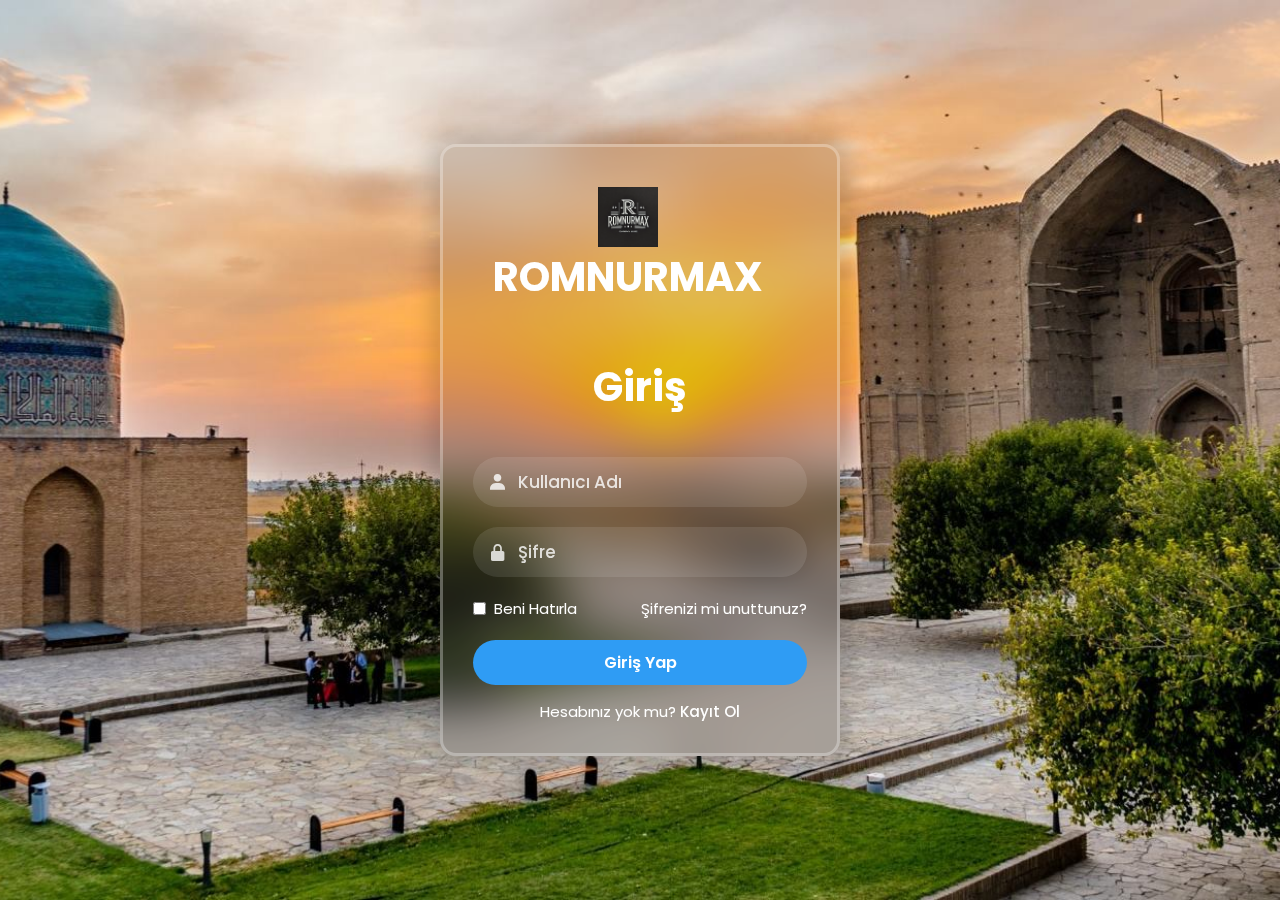
<file: index.html>
<!DOCTYPE html>
<html lang="tr">
<head>
    <meta charset="UTF-8">
    <meta name="viewport" content="width=device-width, initial-scale=1.0">
    <title>Giriş ve Kayıt Formu</title>
    <link href='https://unpkg.com/boxicons@2.1.4/css/boxicons.min.css' rel='stylesheet'>
    <link rel="stylesheet" href="style.css">
</head>
<body>
    <form id="loginForm" class="login-form" action="php/login.php" method="POST">
        <header>
            <div class="logo">
                <img src="logo.webp" alt="ROMNURMAX Logo">
                <h1 class="login-title" id="formTitle">ROMNURMAX</h1>
            </div>
        </header>
        <h1 class="login-title" id="formTitle">Giriş</h1>
        <div class="input-box" id="usernameField">
            <i class='bx bxs-user'></i>
            <input type="text" name="username" placeholder="Kullanıcı Adı" required>
        </div>
        <div class="input-box" id="passwordField">
            <i class='bx bxs-lock-alt'></i>
            <input type="password" name="password" placeholder="Şifre" required>
        </div>
        <div class="remember-forgot-box" id="loginOptions">
            <label for="remember">
                <input type="checkbox" id="remember">
                Beni Hatırla
            </label>
            <a href="#">Şifrenizi mi unuttunuz?</a>
        </div>
        <div class="register-form" id="registerFields" style="display: none;">
            <div class="input-box">
                <i class='bx bxs-lock-alt'></i>
                <input type="password" name="confirmPassword" placeholder="Şifreyi Onayla" id="confirmPassword" required>
            </div>
            <div class="input-box">
                <i class='bx bxs-envelope'></i>
                <input type="email" name="email" placeholder="E-posta" id="email" required>
            </div>
        </div>
        <input type="hidden" name="action" id="formAction" value="login">
        <button type="submit" class="login-btn" id="submitButton">Giriş Yap</button>
        <p class="register" id="registerLink">
            Hesabınız yok mu?
            <a href="#" id="toggleRegister">Kayıt Ol</a>
        </p>
    </form>
    <div id="message" style="display: none; color: rgb(241, 244, 241);"></div> <!-- Mesaj Alanı -->
    <script>
        document.getElementById("loginForm").addEventListener("submit", function(event) {
            event.preventDefault();
            if (document.getElementById("formAction").value === "login") {
                // Burada gerekirse giriş doğrulaması ekleyebilirsiniz
                window.location.href = "menu.html"; // Ana sayfaya yönlendirme
            } else if (document.getElementById("formAction").value === "register") {
                // Kullanıcı kaydı için mantık
                // Başarılı bir kayıt mesajı göster
                document.getElementById("message").innerText = "Başarıyla kaydedildi!";
                document.getElementById("message").style.display = "block";

                // Sonrasında giriş formuna geri dön
                setTimeout(function() {
                    document.getElementById("registerFields").style.display = "none";
                    document.getElementById("loginOptions").style.display = "block";
                    document.getElementById("formTitle").innerText = "Giriş";
                    document.getElementById("submitButton").innerText = "Giriş Yap";
                    document.getElementById("formAction").value = "login";
                }, 2000); // 2 saniye sonra giriş formuna geri dön
            }
        });

        document.getElementById("toggleRegister").addEventListener("click", function(event) {
            event.preventDefault();
            document.getElementById("registerFields").style.display = "block";
            document.getElementById("loginOptions").style.display = "none";
            document.getElementById("formTitle").innerText = "Kayıt Ol";
            document.getElementById("submitButton").innerText = "Kayıt Ol";
            document.getElementById("formAction").value = "register";
            document.getElementById("message").style.display = "none"; // Mesajı gizle
        });
    </script>
</body>
</html>
</file>
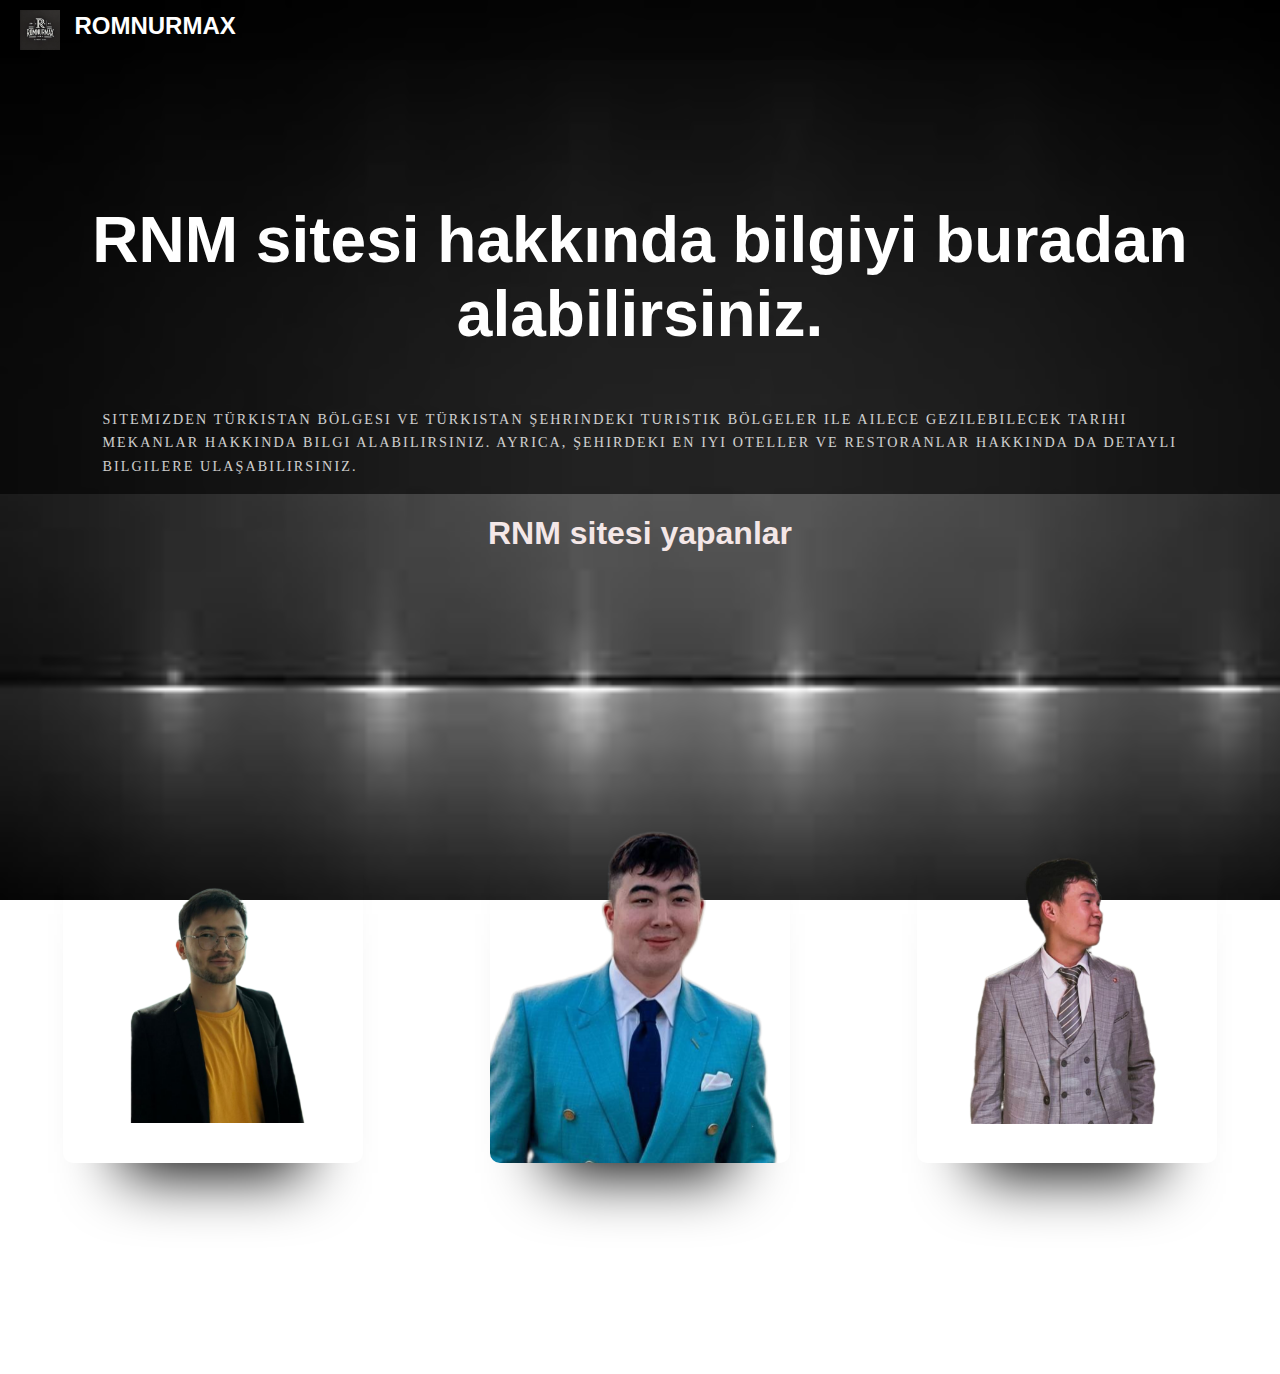
<file: biz/komp.html>
<!DOCTYPE html>
<html lang="ru">

<head>
    <meta charset="UTF-8">
    <meta name="viewport" content="width=device-width, initial-scale=1.0">
    <link rel="stylesheet" href="https://cdnjs.cloudflare.com/ajax/libs/font-awesome/4.7.0/css/font-awesome.min.css">
    <title>Celebrity Cards</title>
    <style>
        body {
            font-family: 'Roboto', sans-serif;
            background-image: url('фон.jpeg');
            background-size: cover;
            background-repeat: no-repeat;
            background-attachment: fixed;
            color: #333;
            margin: 0;
            padding: 0;
        }

        .container {
            height: 100vh;
            width: 100vw;
            max-height: 800px;
            max-width: 1280px;
            min-height: 600px;
            min-width: 1000px;
            display: flex;
            justify-content: space-around;
            align-items: center;
            margin: 0 auto;
        }

        .border {
            height: 369px;
            width: 290px;
            background: transparent;
            border-radius: 10px;
            transition: border 1s;
            position: relative;
        }

        .border:hover {
            border: 1px solid white;
        }

        .card {
            height: 379px;
            width: 300px;
            background: black;
            border-radius: 10px;
            transition: background 0.8s;
            overflow: hidden;
            box-shadow: 0 70px 63px -60px #000000;
            display: flex;
            justify-content: center;
            align-items: center;
            position: relative;
        }

          .card0 {
            background: url('max2.png') center center no-repeat;
            background-size: 300px;
        }

        .card0:hover {
            background: url('max2.png') left center no-repeat;
            background-size: 600px;
        }

        .card1 {
            background: url('rom2.png') center center no-repeat;
            background-size: 400px;
        }

        .card1:hover {
            background: url('rom2.png') left center no-repeat;
            background-size: 600px;
        }

        .card2 {
            background: url('nur2.png') center center no-repeat;
            background-size: 300px;
        }

        .card2:hover {
            background: url('nur2.png') left center no-repeat;
            background-size: 600px;
        }

        h2 {
            font-family: 'Helvetica Neue', Helvetica, Arial, sans-serif;
            color: white;
            margin: 20px;
            opacity: 0;
            transition: opacity 1s;
        }

        .icons {
            position: absolute;
            fill: #fff;
            color: #fff;
            height: 130px;
            top: 226px;
            width: 50px;
            display: flex;
            flex-direction: column;
            align-items: center;
            justify-content: space-around;
        }

        .fa {
            opacity: 0;
            transition: opacity 1s;
        }

        .border:hover h2,
        .border:hover .fa {
            opacity: 1;
        }

        header {
            display: flex;
            justify-content: space-between;
            align-items: center;
            background-color: rgba(0, 0, 0, 0.7);
            padding: 10px 20px;
        }

        header .logo img {
            width: 40px;
            height: 40px;
            vertical-align: middle;
        }

        header .logo a {
            color: #fff;
            font-size: 1.5em;
            font-weight: bold;
            text-decoration: none;
            margin-left: 10px;
        }

        .containerr {
            text-align: center;
            color: #fff;
            margin: 0;
            padding: 100px 0;
            font-size: 2em;
            background-color: rgba(0, 0, 0, 0.6);
        }

        .content__main {
            position: absolute;
            font-family: Merriweather, serif;
            text-align: left;
            color: #fff;
            font-size: 1.3vw;
            padding: 0 8vw;
            line-height: 1.65;
            font-weight: 500;
            margin: 0;
            opacity: 0.8;
        }

        .content__main p:last-child {
            text-transform: uppercase;
            letter-spacing: 0.15em;
            font-size: 0.85em;

        }

        .payment-title {
            width: 100%;
            text-align: center;
            color: #f4e7e7;
            
        }
    </style>
</head>

<body>
    <header>
        <div class="logo">
            <img src="logo.webp" alt="ROMNURMAX Logo">
            <a href="http://localhost/joba/menu.html">ROMNURMAX</a>
        </div>

    </header>
    <div class="containerr">
        <h1>RNM sitesi hakkında bilgiyi buradan alabilirsiniz.</h1>
        <div class="content__main">
            <p>Sitemizden Türkistan bölgesi ve Türkistan şehrindeki turistik bölgeler ile ailece gezilebilecek tarihi
                mekanlar hakkında bilgi alabilirsiniz. Ayrıca, şehirdeki en iyi oteller ve restoranlar hakkında da
                detaylı bilgilere ulaşabilirsiniz.</p>
        </div>
    </div>
    <div>
        <p></p>
    </div>
    <div> </div>
    <div></div>
    <div></div>



    <div class="payment-title">
        <p><h1>RNM sitesi  yapanlar</h1></p>
    </div>

    <div class="container">
        <div class="card card0">
            <div class="border">
                <h2>Mohammadi Mohammad Mahdi</h2>
                <div class="icons">
                    <a href="https://www.instagram.com/mo.mahdi.mohmmadi/" target="_blank">
                        <i class="fa fa-instagram" aria-hidden="true"></i>
                    </a>
                    <a href="https://www.twitter.com" target="_blank">
                        <i class="fa fa-twitter" aria-hidden="true"></i>
                    </a>
                    <a href="https://www.facebook.com" target="_blank">
                        <i class="fa fa-facebook" aria-hidden="true"></i>
                    </a>
                </div>
            </div>
        </div>
        <div class="card card1">
            <div class="border">
                <h2>Turğanbay Ramazan</h2>
                <div class="icons">
                    <a href="https://www.instagram.com/t.roma_04/" target="_blank">
                        <i class="fa fa-instagram" aria-hidden="true"></i>
                    </a>
                    <a href="https://www.twitter.com" target="_blank">
                        <i class="fa fa-twitter" aria-hidden="true"></i>
                    </a>
                    <a href="https://www.facebook.com" target="_blank">
                        <i class="fa fa-facebook" aria-hidden="true"></i>
                    </a>
                </div>
            </div>
        </div>
        <div class="card card2">
            <div class="border">
                <h2>Kündebay Nurğisa</h2>
                <div class="icons">
                    <a href="https://www.instagram.com/nkundebay/" target="_blank">
                        <i class="fa fa-instagram" aria-hidden="true"></i>
                    </a>
                    <a href="https://www.twitter.com" target="_blank">
                        <i class="fa fa-twitter" aria-hidden="true"></i>
                    </a>
                    <a href="https://www.facebook.com" target="_blank">
                        <i class="fa fa-facebook" aria-hidden="true"></i>
                    </a>
                </div>
            </div>
        </div>
    </div>
</body>

</html>
</file>
<file: style.css>
@import url('https://fonts.googleapis.com/css2?family=Poppins:wght@400;600&display=swap');

* {
    margin: 0;
    padding: 0;
    box-sizing: border-box;
    font-family: 'Poppins', sans-serif;
}

body {
    min-height: 100vh;
    display: flex;
    align-items: center;
    justify-content: center;
    background-image: url('bg.jpg');
    background-size: cover;
    background-position: center;
}

.login-form {
    background: rgba(64, 64, 64, 0.15);
    border: 3px solid rgba(255, 255, 255, 0.3);
    padding: 30px;
    border-radius: 16px;
    backdrop-filter: blur(25px);
    text-align: center;
    color: white;
    width: 400px;
    box-shadow: 0px 0px 20px 10px rgba(0, 0, 0, 0.15);
}

.login-title {
    font-size: 40px;
    margin-bottom: 40px;
}

.input-box {
    margin: 20px 0;
    position: relative;
}

.input-box input {
    width: 100%;
    background: rgba(255, 255, 255, 0.1);
    border: none;
    padding: 12px 12px 12px 45px;
    border-radius: 99px;
    outline: 3px solid transparent;
    transition: 0.3s;
    font-size: 17px;
    color: white;
    font-weight: 600;
}

.input-box input::placeholder {
    color: rgba(255, 255, 255, 0.8);
    font-size: 17px;
    font-weight: 500;
}

.input-box input:focus {
    outline: 3px solid rgba(255, 255, 255, 0.3);
}

.input-box i {
    position: absolute;
    left: 15px;
    top: 50%;
    transform: translateY(-50%);
    font-size: 20px;
    color: rgba(255, 255, 255, 0.8);
}

.remember-forgot-box {
    display: flex;
    justify-content: space-between;
    margin: 20px 0;
    font-size: 15px;
}

.remember-forgot-box label {
    display: flex;
    gap: 8px;
    cursor: pointer;
}

.remember-forgot-box input {
    accent-color: white;
    cursor: pointer;
}

.remember-forgot-box a {
    color: white;
    text-decoration: none;
}

.remember-forgot-box a:hover {
    text-decoration: underline;
}

.login-btn {
    width: 100%;
    padding: 10px 0;
    background: #2F9CF4;
    border: none;
    border-radius: 99px;
    color: white;
    font-size: 16px;
    font-weight: 600;
    cursor: pointer;
    transition: 0.3s;
}

.login-btn:hover {
    background: #0B87EC;
}

.register {
    margin-top: 15px;
    font-size: 15px;
}

.register a {
    color: white;
    text-decoration: none;
    font-weight: 500;
}

.register a:hover {
    text-decoration: underline;
}

.register-form {
    display: none;
}
header .logo img {
    width: 40px;
    height: 40px;
    vertical-align: middle;
  }

  header .logo a {
    color: #fff;
    font-size: 1.5em;
    font-weight: bold;
    text-decoration: none;
    margin-left: 10px;
  }
  header {
    display: flex;
    justify-content: space-between;
    align-items: center;
    padding: 10px 20px;
  }

  header .logo img {
    width: 60px;
    height: 60px;
    vertical-align: middle;
  }

  header .logo a {
    color: #fff;
    font-size: 1.5em;
    font-weight: bold;
    text-decoration: none;
    margin-left: 10px;
  }
</file>
